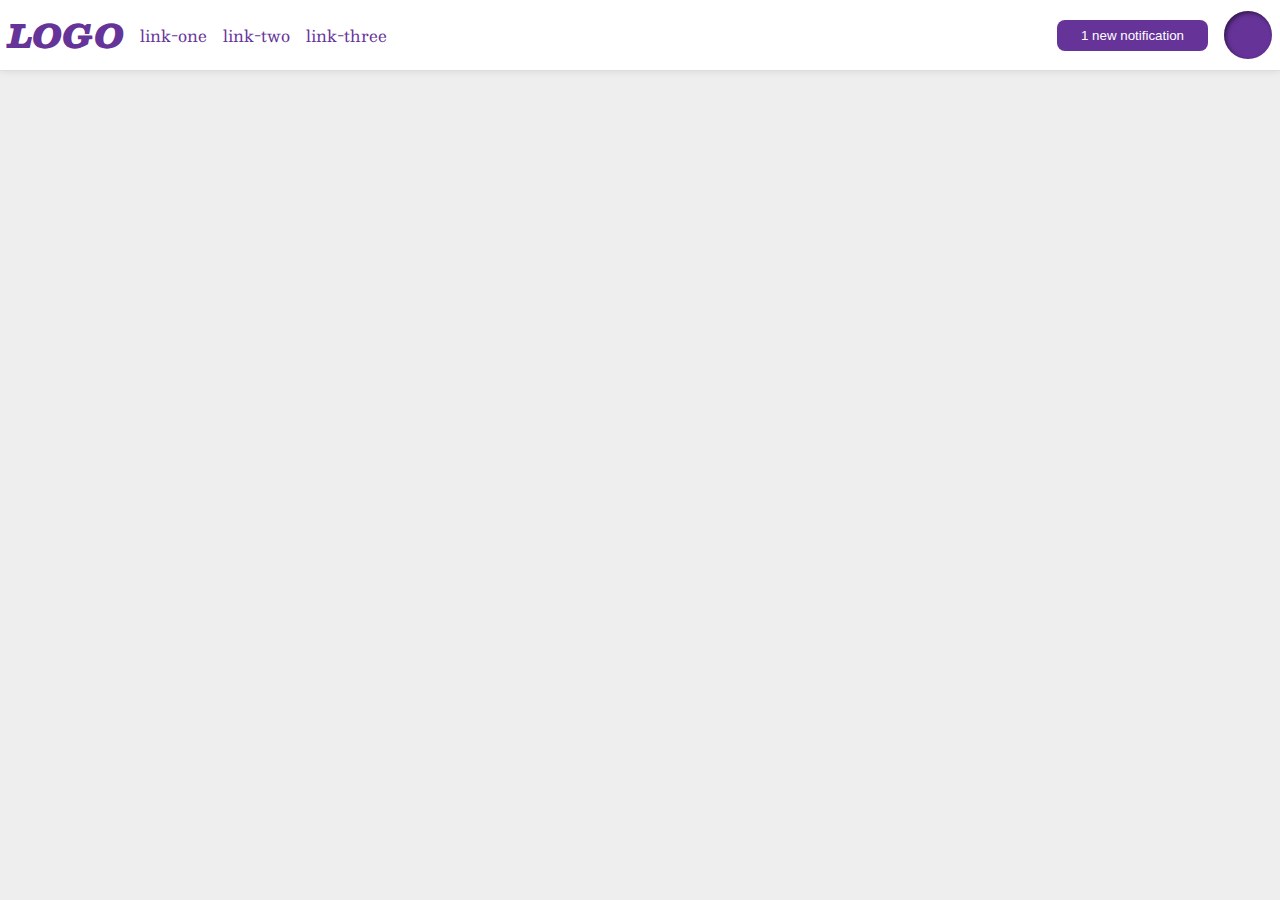
<file: flex/03-flex-header-2/index.html>
<!DOCTYPE html>
<html lang="en">
  <head>
    <meta charset="UTF-8">
    <meta http-equiv="X-UA-Compatible" content="IE=edge">
    <meta name="viewport" content="width=device-width, initial-scale=1.0">
    <title>Flex Header 2</title>
    <link rel="stylesheet" href="style.css">
  </head>
  <body>
    <div class="header">
      <div class="left">
        <div class="logo">
          LOGO
        </div>
        <ul class="links">
          <li><a href="google.com">link-one</a></li>
          <li><a href="google.com">link-two</a></li>
          <li><a href="google.com">link-three</a></li>
        </ul>
      </div>
      <div class="right">
        <button class="notifications">
          1 new notification
        </button>
        <div class="profile-image"></div>
      </div>
    </div>
  </body>
</html>
</file>
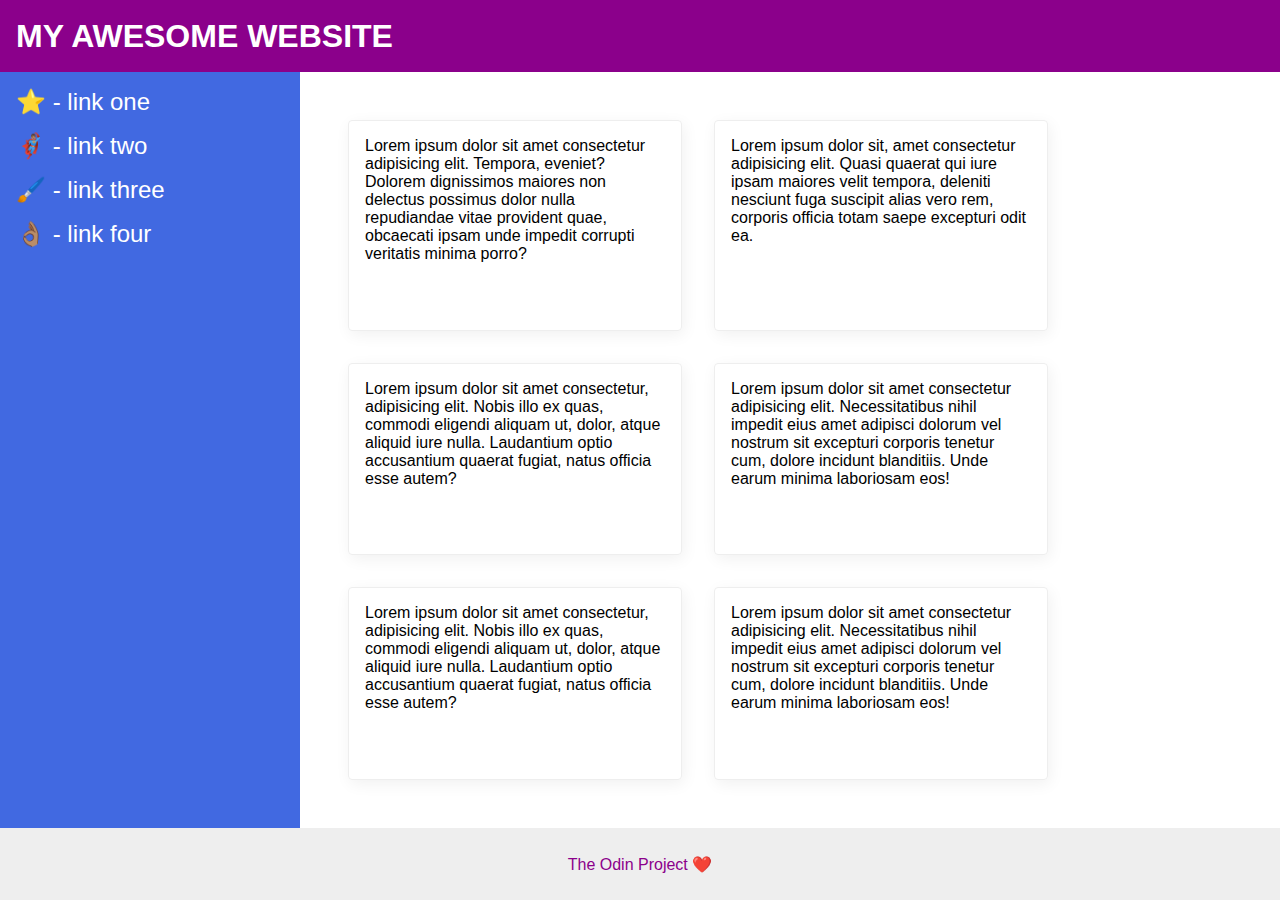
<file: flex/07-flex-layout-2/index.html>
<!DOCTYPE html>
<html lang="en">
  <head>
    <meta charset="UTF-8">
    <meta http-equiv="X-UA-Compatible" content="IE=edge">
    <meta name="viewport" content="width=device-width, initial-scale=1.0">
    <title>The Holy Grail</title>
    <link rel="stylesheet" href="style.css">
  </head>
  <body>
    <div class="header">
      MY AWESOME WEBSITE
    </div>
   <div class="body">
    <div class="sidebar">
      <ul>
        <li><a href="#">⭐ - link one</a></li>
        <li><a href="#">🦸🏽‍♂️ - link two</a></li>
        <li><a href="#">🖌️ - link three</a></li>
        <li><a href="#">👌🏽 - link four</a></li>
      </ul>
    </div>
    <div class="container">
    <div class="card">Lorem ipsum dolor sit amet consectetur adipisicing elit. Tempora, eveniet? Dolorem dignissimos maiores non delectus possimus dolor nulla repudiandae vitae provident quae, obcaecati ipsam unde impedit corrupti veritatis minima porro?</div>
    <div class="card">Lorem ipsum dolor sit, amet consectetur adipisicing elit. Quasi quaerat qui iure ipsam maiores velit tempora, deleniti nesciunt fuga suscipit alias vero rem, corporis officia totam saepe excepturi odit ea.</div>
    <div class="card">Lorem ipsum dolor sit amet consectetur, adipisicing elit. Nobis illo ex quas, commodi eligendi aliquam ut, dolor, atque aliquid iure nulla. Laudantium optio accusantium quaerat fugiat, natus officia esse autem?</div>
    <div class="card">Lorem ipsum dolor sit amet consectetur adipisicing elit. Necessitatibus nihil impedit eius amet adipisci dolorum vel nostrum sit excepturi corporis tenetur cum, dolore incidunt blanditiis. Unde earum minima laboriosam eos!</div>
    <div class="card">Lorem ipsum dolor sit amet consectetur, adipisicing elit. Nobis illo ex quas, commodi eligendi aliquam ut, dolor, atque aliquid iure nulla. Laudantium optio accusantium quaerat fugiat, natus officia esse autem?</div>
    <div class="card">Lorem ipsum dolor sit amet consectetur adipisicing elit. Necessitatibus nihil impedit eius amet adipisci dolorum vel nostrum sit excepturi corporis tenetur cum, dolore incidunt blanditiis. Unde earum minima laboriosam eos!</div>
  </div>
</div>
    <div class="footer">
      The Odin Project ❤️
    </div>
  </body>
</html>
</file>
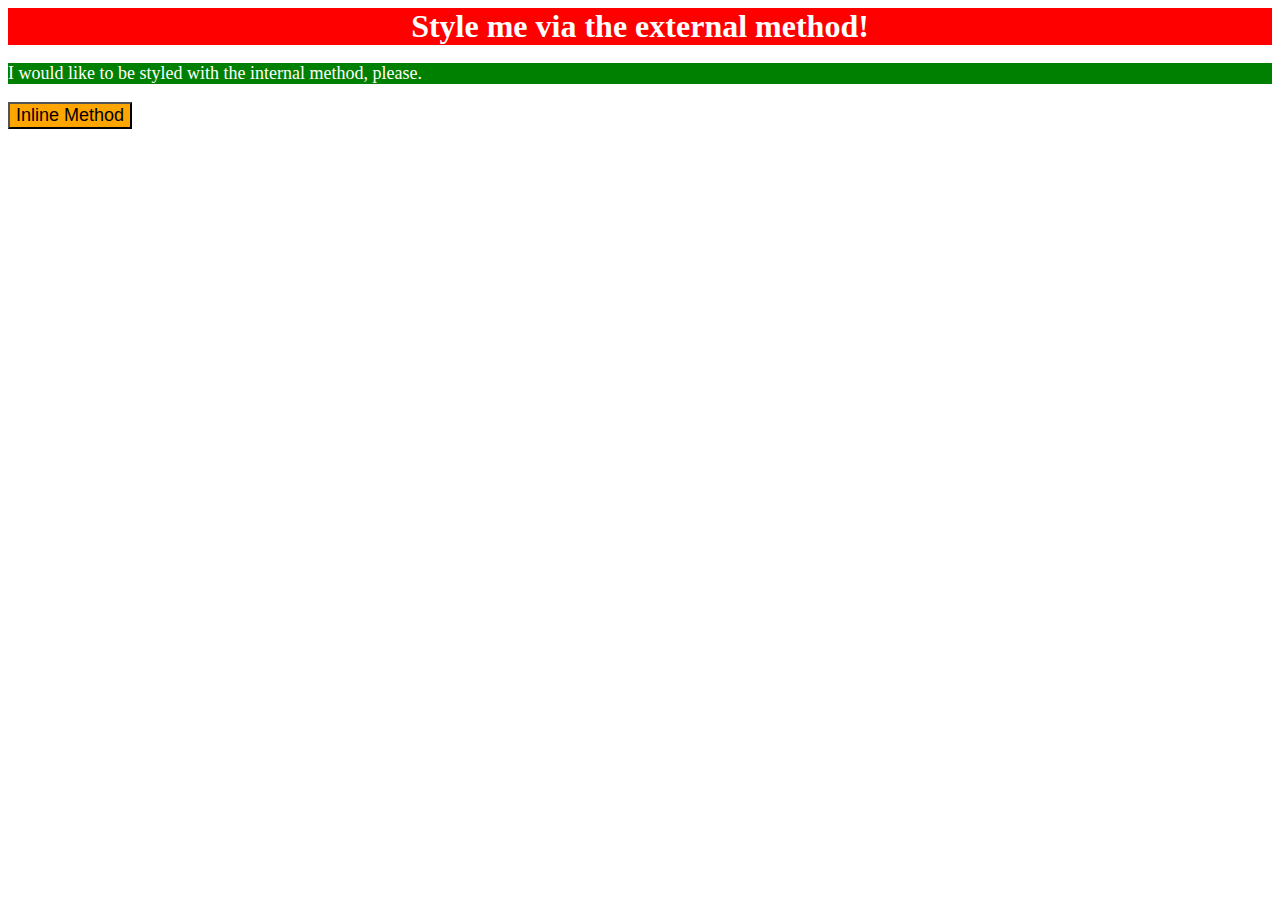
<file: foundations/01-css-methods/index.html>
<!DOCTYPE html>
<html lang="en">
  <head>
    <meta charset="UTF-8">
    <meta http-equiv="X-UA-Compatible" content="IE=edge">
    <meta name="viewport" content="width=device-width, initial-scale=1.0">
     <link rel="stylesheet" href="styles.css">
    <title>Methods for Adding CSS</title>
    <style>
      p {
        background-color: green;
        color: white;
        font-size: 18px;
      }
    </style>
  </head>
  <body>
    <div>Style me via the external method!</div>
    <p>I would like to be styled with the internal method, please.</p>
    <button style ="background-color: orange;  font-size: 18px; color: black;" > Inline Method</button>
  </body>
</html>
</file>
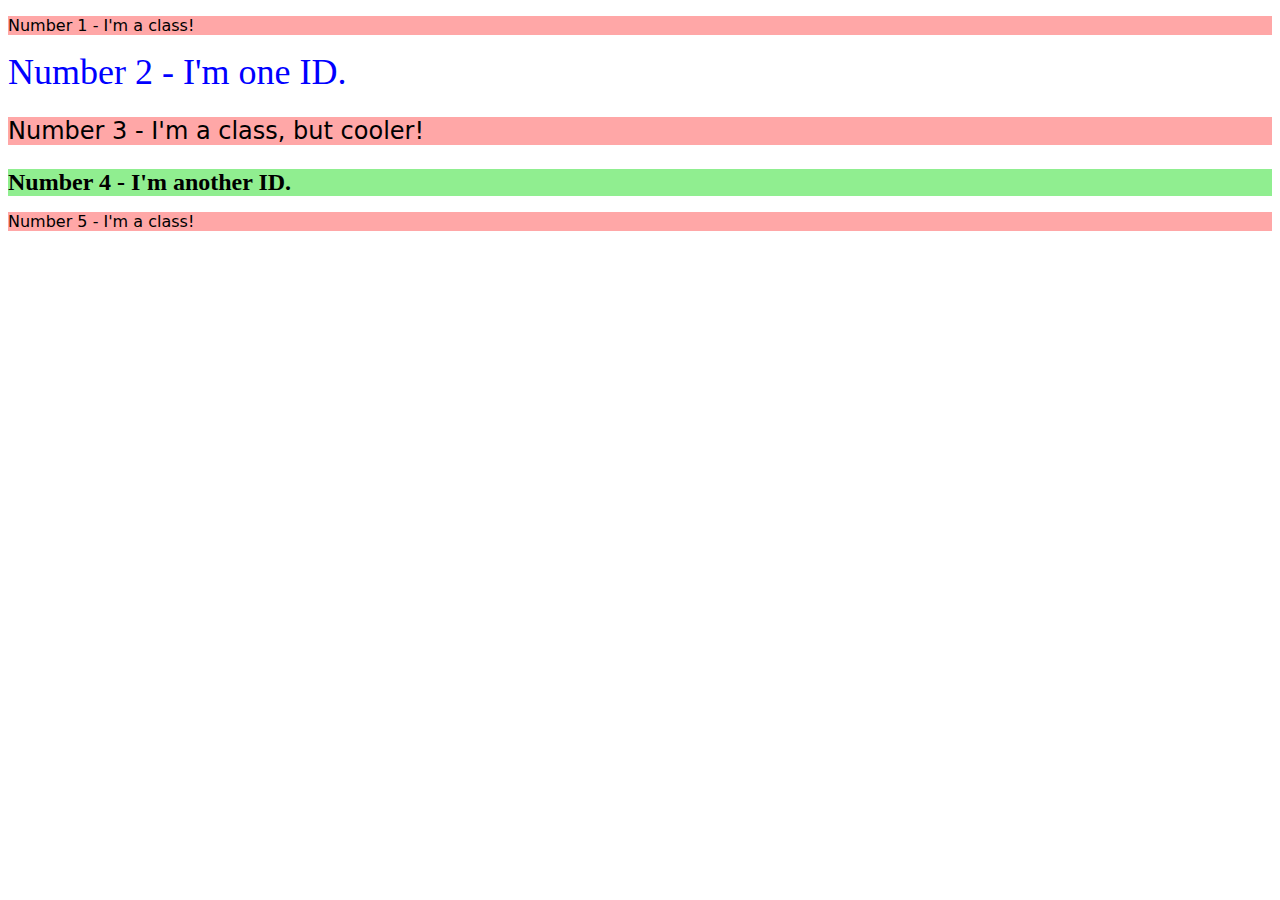
<file: foundations/02-class-id-selectors/index.html>
<!DOCTYPE html>
<html lang="en">
  <head>
    <meta charset="UTF-8">
    <meta http-equiv="X-UA-Compatible" content="IE=edge">
    <meta name="viewport" content="width=device-width, initial-scale=1.0">
    <title>Class and ID Selectors</title>
    <link rel="stylesheet" href="style.css">
  </head>
  <body>
    <p class ="odd">Number 1 - I'm a class!</p>
    <div id ="two"> Number 2 - I'm one ID.</div>
    <p class ="odd adjust-font-size">Number 3 - I'm a class, but cooler!</p>
    <div id = "four" class = "adjust-font-size">Number 4 - I'm another ID.</div>
    <p class = "odd">Number 5 - I'm a class!</p>
  </body>
</html>
</file>
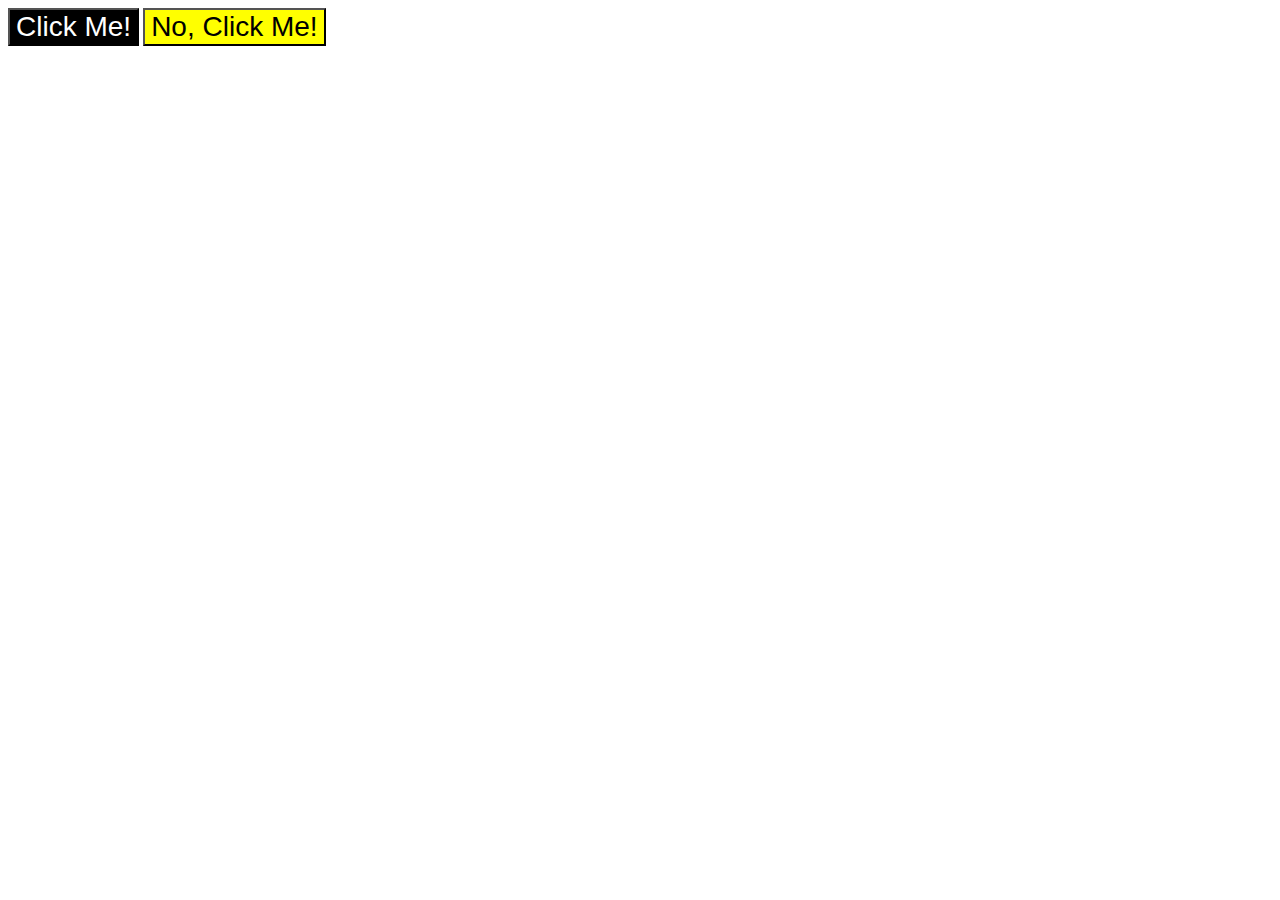
<file: foundations/03-grouping-selectors/index.html>
<!DOCTYPE html>
<html lang="en">
  <head>
    <meta charset="UTF-8">
    <meta http-equiv="X-UA-Compatible" content="IE=edge">
    <meta name="viewport" content="width=device-width, initial-scale=1.0">
    <title>Grouping Selectors</title>
    <link rel="stylesheet" href="style.css">
  </head>
  <body>
    <button class="button1">Click Me!</button>
    <button class="button2">No, Click Me!</button>
  </body>
</html>
</file>
<file: flex/03-flex-header-2/style.css>
/* this is some magical font-importing.  
you'll learn about it later. */
@import url('https://fonts.googleapis.com/css2?family=Besley:ital,wght@0,400;1,900&display=swap');

body {
  margin: 0;
  background: #eee;
  font-family: Besley, serif;
}

.header {
  display:flex;
  background: white;
  border-bottom: 1px solid #ddd;
  box-shadow: 0 0 8px rgba(0,0,0,.1);
  
  justify-content: space-between;
  padding: 8px;
}

.profile-image {
  justify-content: end;
  background: rebeccapurple;
  box-shadow: inset 2px 2px 4px rgba(0,0,0,.5);
  border-radius: 50%;
  width: 48px;
  height: 48px;
}

.logo {
  color: rebeccapurple;
  font-size: 32px;
  font-weight: 900;
  font-style: italic;
}

button {
  
  
  border: none;
  border-radius: 8px;
  background: rebeccapurple;
  color: white;
  padding: 8px 24px;
}

a {
  /* this removes the line under our links */
  
  text-decoration: none;
  color: rebeccapurple;
}

ul {
  list-style-type: none;

  display: flex;
  margin: 0;
  padding: 0;
  gap: 16px;
}
.left, .right {
  display: flex;

  align-items: center;
  gap: 16px;
}
</file>
<file: flex/07-flex-layout-2/style.css>
body {
  font-family: -apple-system, BlinkMacSystemFont, 'Segoe UI', Roboto, Oxygen, Ubuntu, Cantarell, 'Open Sans', 'Helvetica Neue', sans-serif;
  margin: 0;
  min-height: 100vh;
  display: flex;
  flex-direction: column;
}

.header {
  height: 72px;
  background: darkmagenta;
  color: white;
  display: flex;
  align-items: center;
  padding: 0 16px;
  font-size: 32px;
  font-weight: 900;
}
.container{
  padding: 32px;
  display: flex;
  flex-wrap: wrap;
}
.footer {
  display: flex;
  align-items: center;
  justify-content: center;
  height: 72px;
  background: #eee;
  color: darkmagenta;
}

.sidebar {
  flex-shrink: 0;
  padding: 16px;
  width: 300px;
  background: royalblue;
  box-sizing: border-box;
}

.card {
  padding: 16px;
  margin: 16px;
  width: 300px;
  border: 1px solid #eee;
  box-shadow: 2px 4px 16px rgba(0,0,0,.06);
  border-radius: 4px;
}
ul{list-style-type: none;
margin: 0;
padding: 0;}
li {
  margin-bottom: 16px;
}

a {
  color: white;
  text-decoration: none;
  font-size: 24px;
}
.body {
  flex: 1;
  display: flex;
}
</file>
<file: foundations/01-css-methods/styles.css>
div{
    background-color: red;
    color:white;
    font-size: 32px;
    font-weight: bold;
    text-align: center;
}
</file>
<file: foundations/02-class-id-selectors/style.css>
.odd {
    background-color: rgb(255, 167, 167);
    font-family: Verdana, "DejaVu Sans", sans-serif;
  }
  .adjust-font-size{
    font-size: 24px;
}
  #two{
    color:blue;
    font-size:36px;
  }
  #four{
    background-color: lightgreen;
    font-weight: bold;
  }
</file>
<file: foundations/03-grouping-selectors/style.css>
.button1, .button2{
     font-size: 28px;
     font-family: "Helvetica", "Times New Roman", "sans-serif"
}
.button1{
    background-color: black;
    color:white;
   
}
.button2{
    background-color: yellow;
}
</file>
